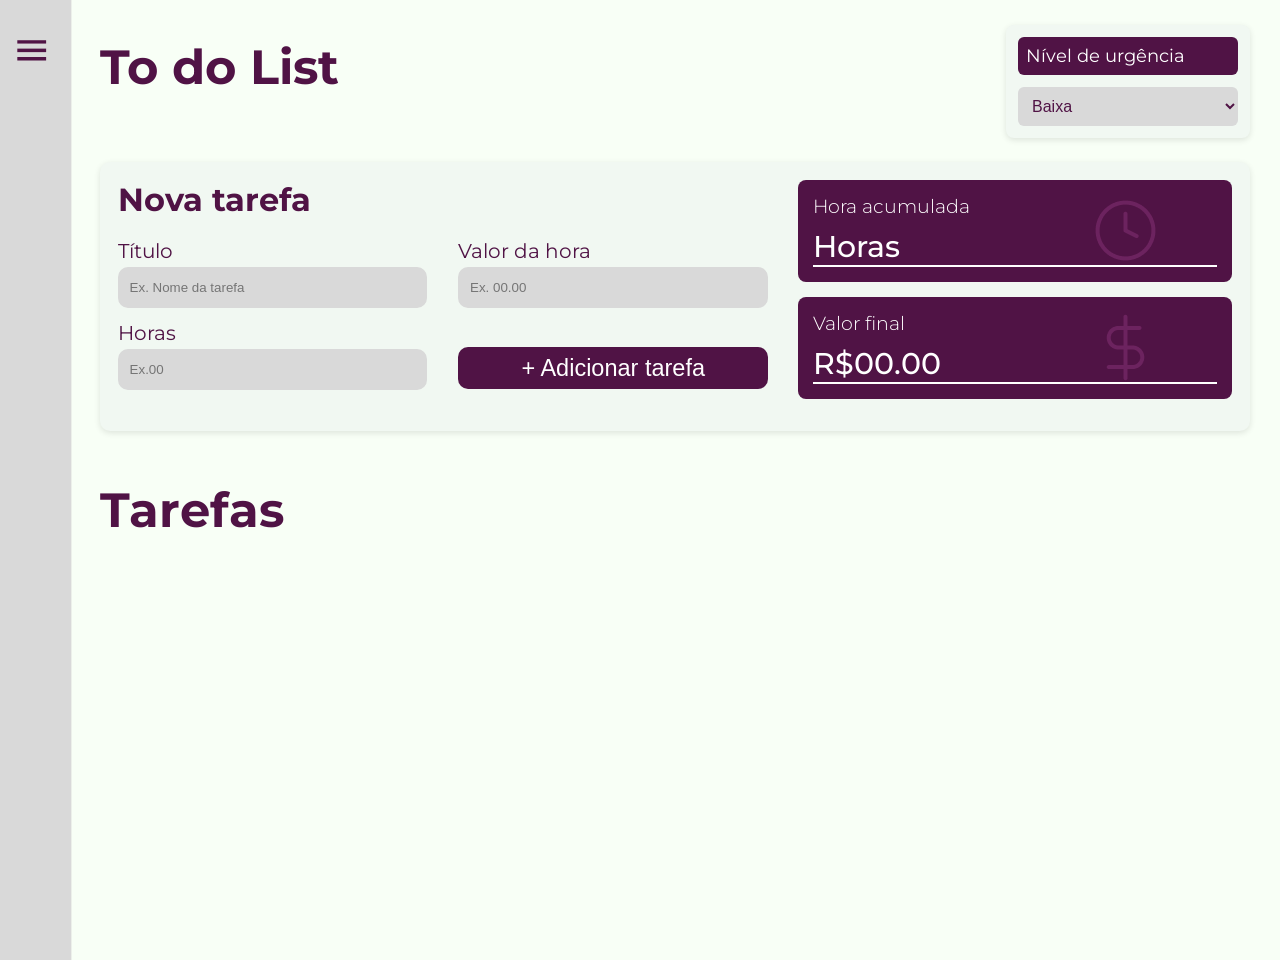
<file: index.html>
<!DOCTYPE html>
<html lang="pt-br">
<head>
    <meta charset="UTF-8">
    <meta name="viewport" content="width=device-width, initial-scale=1.0">
    <link rel="stylesheet" href="styles/index.css">
    <link rel="shortcut icon" href="https://cdn-icons-png.flaticon.com/512/1940/1940308.png" type="image/x-icon">
    <title>To Do List</title>
</head>

<body>
    <!-- Aqui é a aba do Menu -->
    <div class="principal_menu">
        <section class="barra_menu">
            <header class="cabecalho">
                <h2>Menu</h2>
                <button type="button" id="abrir" onclick="abrir_menu()">
                    <img src="img/menu.png" alt="Menu">
                </button>
            </header>
            <nav class="navegacao">
                <ul>
                    <li><a href="https://calendar.google.com/calendar/u/0/r" target="_blank"><img src="img/Calendar.png" alt="">Calendário</a></li>
                    <li class=""><a href="index.html"><img src="img/Clipboard.png" alt="">Tarefas</a></li>
                    <li><a href="pages/img.html" target="_blank"><img src="img/Icon.png" alt="">Configurações</a></li>
                </ul>
            </nav>
            <div class="perfil">
                <img src="img/Generic avatar.png">
                <span>Olá</span>
            </div>

        </section>
            <main class="principal">
                <div class="topo">
                    <h1>To do List</h1>
                <!-- Aqui é o nível de urgência -->
                    <form class="nivelUrgencia">
                        <label for="urgencia"></label>
                        <p>Nível de urgência</p>
                        <select name="urgencia" id="urgencia">
                            <option value="Baixa">Baixa</option>
                            <option value="Média">Média</option>
                            <option value="Alta">Alta</option>
                        </select>
                    </form>
                </div>

            <!-- Começo da página - Adicionar Tarefa -->
            <section class="nova_tarefa">
                <div class="tarefas_gerais">
                    <h2>Nova tarefa</h2>

                    <form id="tarefa_form" class="formulario_tarefa">
                        <div class="grupo_linha">
                            <div class="titulo_tarefa">
                                <label for="titulo">Título</label>
                                <input type="text" id="titulo" placeholder="Ex. Nome da tarefa">
                            </div>
                            <div class="titulo_tarefa">
                                <label for="valor">Valor da hora</label>
                                <input type="number" id="valor" placeholder="Ex. 00.00">
                            </div>
                        </div>

                        <div class="grupo_linha">
                            <div class="titulo_tarefa">
                                <label for="horas">Horas</label>
                                <input type="number" id="horas" placeholder="Ex.00">
                            </div>
                            <button type="button" class="adicionar_tarefa" onclick="adicionar()">+ Adicionar tarefa</button>
                        </div>
                    </form>
                </div>

                <!-- Cartões de hora e subtotal -->
                <div class="cartoes">
                    <div class="cartao hora">
                        <h3>Hora acumulada</h3>
                        <div class="resumo" id="horaAcumulada">Horas</div>
                        <hr>
                        
                    </div>
                    <div class="cartao valor">
                        <h3>Valor final</h3>
                        <div class="resumo" id="valorAcumulado">R$00.00</div>
                        <hr>
                        
                    </div>
                </div>
            </section>

            <!-- Tarefas adicionadas -->
            <section class="lista_tarefa" id="lista_tarefa">
                <h2>Tarefas</h2>

                <!-- Aqui está comentado porque ele vai ser exibido quando o botão for adicionado -->
                <!-- <article>
                    <div class="coluna_tarefa">
                        <h4>Tarefa</h4>
                    </div>

                    <div class="coluna_tarefa">
                        <h4>Duração</h4>
                    </div>

                    <div class="coluna_tarefa">
                        <h4>Valor total</h4>
                    </div>

                    <div class="acoes">
                        <button type="button" class="editar_tarefa" onclick="editar()" title="Editar">
                            <img src="img/edit.png" alt="Editar">
                        </button>
                        <button type="button" class="excluir_tarefa" onclick="exluir(this)" title="Excluir">
                            <img src="img/delete.png" alt="Excluir">
                        </button>
                    </div>                    
                </article> -->
                <div id="taskList">
                    <!-- Aqui vai ser exibido as tarefas adicionadas -->
                </div>
                
            </section>
        </main>
    </div>    

    <script src="scripts/index.js"></script>
</body>
</html>
</file>
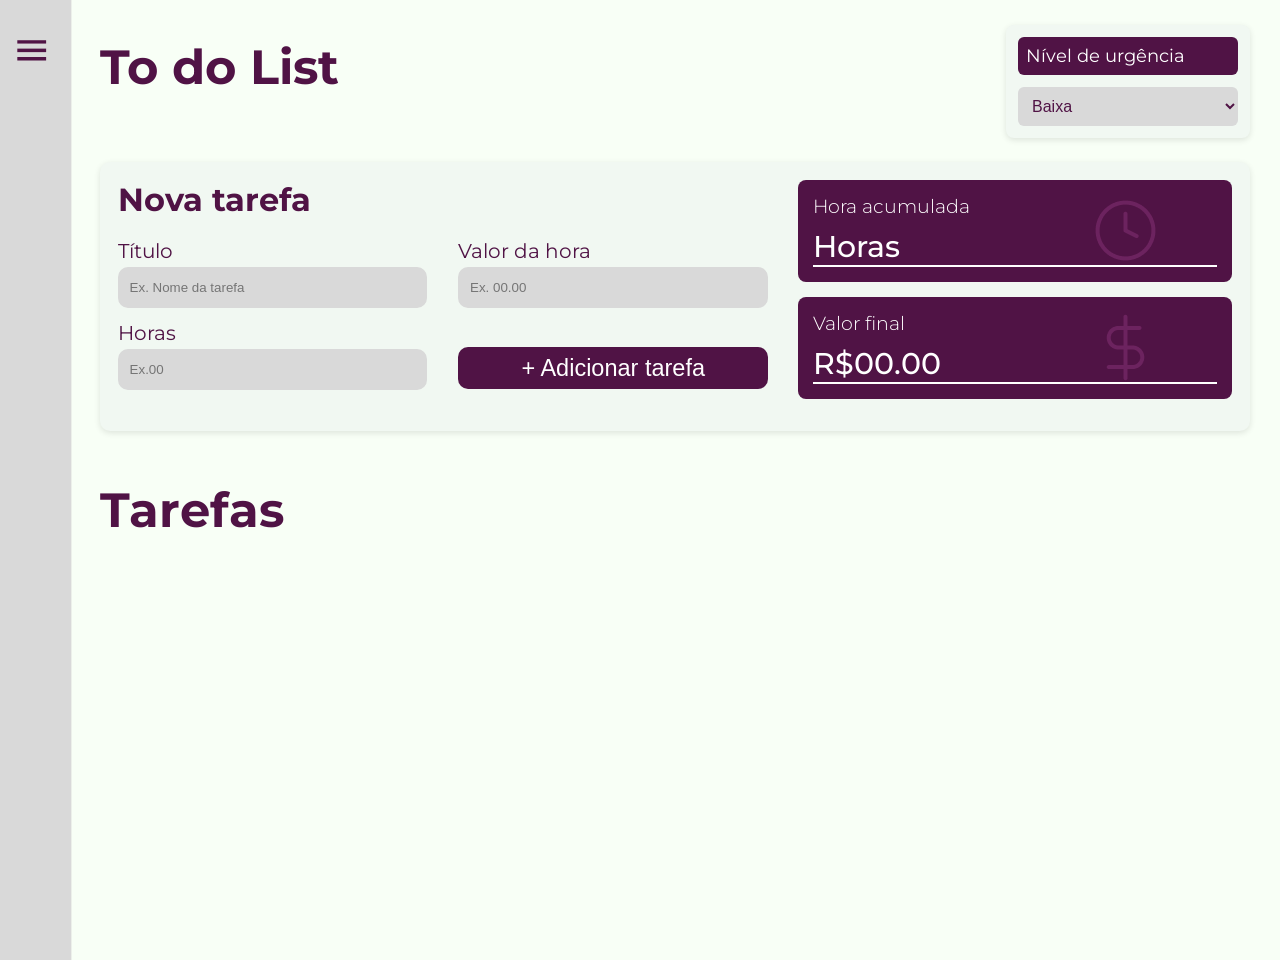
<file: pages/index.html>
<!DOCTYPE html>
<html lang="pt-br">
<head>
    <meta charset="UTF-8">
    <meta name="viewport" content="width=device-width, initial-scale=1.0">
    <link rel="stylesheet" href="../styles/index.css">
    <link rel="shortcut icon" href="https://cdn-icons-png.flaticon.com/512/1940/1940308.png" type="image/x-icon">
    <title>To Do List</title>
</head>

<body>
    <!-- Aqui é a aba do Menu -->
    <div class="principal_menu">
        <section class="barra_menu">
            <header class="cabecalho">
                <h2>Menu</h2>
                <button type="button" id="abrir" onclick="abrir_menu()">
                    <img src="../img/menu.png" alt="Menu">
                </button>
            </header>
            <nav class="navegacao">
                <ul>
                    <li><a href="https://calendar.google.com/calendar/u/0/r" target="_blank"><img src="../img/Calendar.png" alt="">Calendário</a></li>
                    <li class=""><a href="../pages/index.html"><img src="../img/Clipboard.png" alt="">Tarefas</a></li>
                    <li><a href="../pages/img.html" target="_blank"><img src="../img/Icon.png" alt="">Configurações</a></li>
                </ul>
            </nav>
            <div class="perfil">
                <img src="../img/Generic avatar.png">
                <span>Olá</span>
            </div>

        </section>
            <main class="principal">
                <div class="topo">
                    <h1>To do List</h1>
                <!-- Aqui é o nível de urgência -->
                    <form class="nivelUrgencia">
                        <label for="urgencia"></label>
                        <p>Nível de urgência</p>
                        <select name="urgencia" id="urgencia">
                            <option value="Baixa">Baixa</option>
                            <option value="Média">Média</option>
                            <option value="Alta">Alta</option>
                        </select>
                    </form>
                </div>

            <!-- Começo da página - Adicionar Tarefa -->
            <section class="nova_tarefa">
                <div class="tarefas_gerais">
                    <h2>Nova tarefa</h2>

                    <form id="tarefa_form" class="formulario_tarefa">
                        <div class="grupo_linha">
                            <div class="titulo_tarefa">
                                <label for="titulo">Título</label>
                                <input type="text" id="titulo" placeholder="Ex. Nome da tarefa">
                            </div>
                            <div class="titulo_tarefa">
                                <label for="valor">Valor da hora</label>
                                <input type="number" id="valor" placeholder="Ex. 00.00">
                            </div>
                        </div>

                        <div class="grupo_linha">
                            <div class="titulo_tarefa">
                                <label for="horas">Horas</label>
                                <input type="number" id="horas" placeholder="Ex.00">
                            </div>
                            <button type="button" class="adicionar_tarefa" onclick="adicionar()">+ Adicionar tarefa</button>
                        </div>
                    </form>
                </div>

                <!-- Cartões de hora e subtotal -->
                <div class="cartoes">
                    <div class="cartao hora">
                        <h3>Hora acumulada</h3>
                        <div class="resumo" id="horaAcumulada">Horas</div>
                        <hr>
                        
                    </div>
                    <div class="cartao valor">
                        <h3>Valor final</h3>
                        <div class="resumo" id="valorAcumulado">R$00.00</div>
                        <hr>
                        
                    </div>
                </div>
            </section>

            <!-- Tarefas adicionadas -->
            <section class="lista_tarefa" id="lista_tarefa">
                <h2>Tarefas</h2>

                <!-- Aqui está comentado porque ele vai ser exibido quando o botão for adicionado -->
                <!-- <article>
                    <div class="coluna_tarefa">
                        <h4>Tarefa</h4>
                    </div>

                    <div class="coluna_tarefa">
                        <h4>Duração</h4>
                    </div>

                    <div class="coluna_tarefa">
                        <h4>Valor total</h4>
                    </div>

                    <div class="acoes">
                        <button type="button" class="editar_tarefa" onclick="editar()" title="Editar">
                            <img src="../img/edit.png" alt="Editar">
                        </button>
                        <button type="button" class="excluir_tarefa" onclick="exluir(this)" title="Excluir">
                            <img src="../img/delete.png" alt="Excluir">
                        </button>
                    </div>                    
                </article> -->
                <div id="taskList">
                    <!-- Aqui vai ser exibido as tarefas adicionadas -->
                </div>
                
            </section>
        </main>
    </div>    

    <script src="../scripts/index.js"></script>
</body>
</html>
</file>
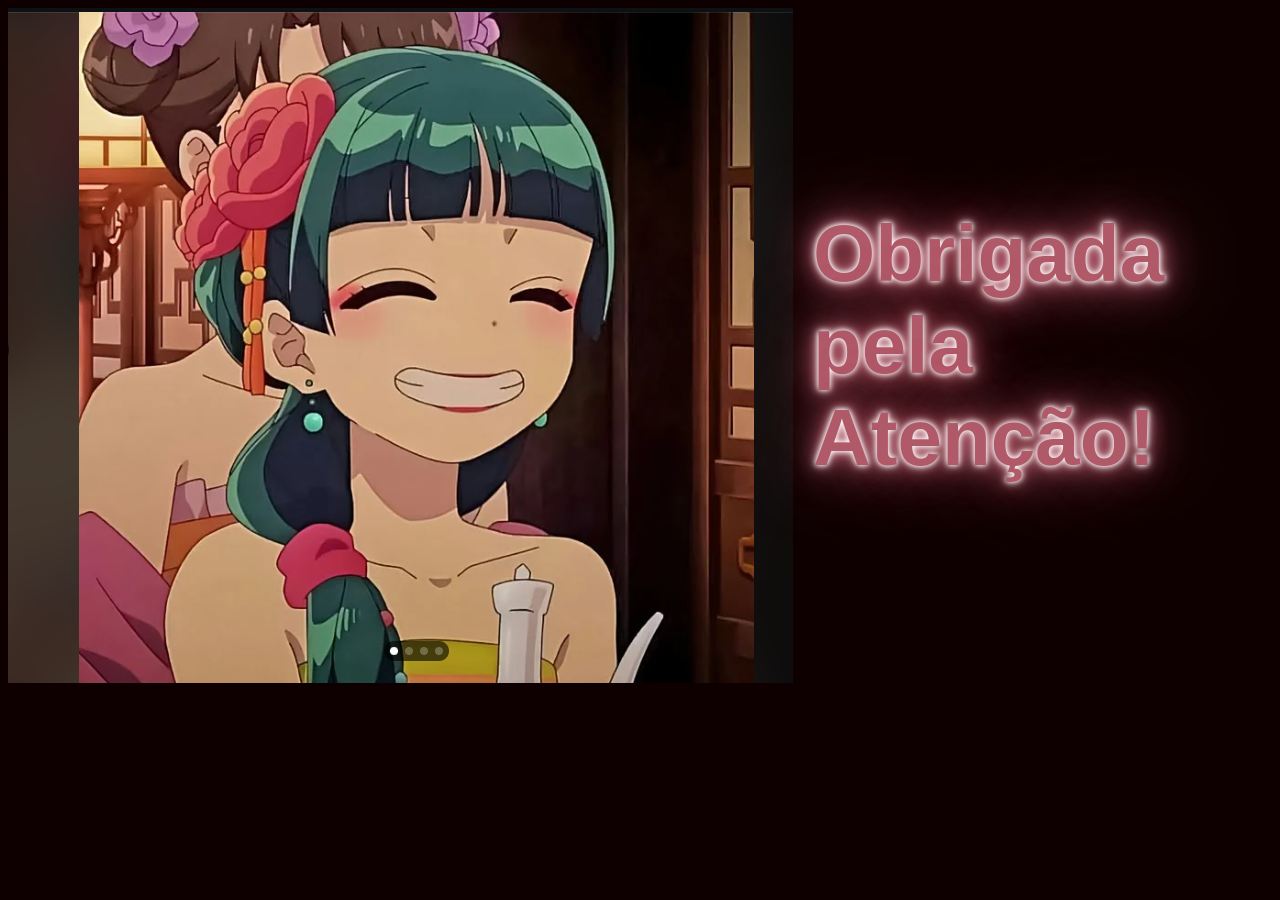
<file: pages/img.html>
<!DOCTYPE html>
<html lang="pt-br">
<head>
    <meta charset="UTF-8">
    <meta name="viewport" content="width=device-width, initial-scale=1.0">
    <title>Obrigada</title>
    <style>
        body{
            background-color: #0E0000;
            display: flex;
            flex-direction: row;
            color: #B05969;
        }
        h1{
            font-family: 'Lucida Sans', 'Lucida Sans Regular', 'Lucida Grande', 'Lucida Sans Unicode', Geneva, Verdana, sans-serif;
            font-size: 5rem;
            display: flex;
            justify-content: center;
            margin-left: 20px;
            align-items: center;    
            text-shadow: 
                0 0 5px #fff,
                0 0 10px #fff,
                0 0 20px #e0667d,
                0 0 40px #B05969,
                0 0 80px #B05969;
        }
    </style>
</head>
<body>
    <img src="../img/Captura de tela 2026-04-29 072428.png" alt="">
    <h1>Obrigada pela Atenção!</h1>
</body>
</html>
</file>
<file: styles/index.css>
@import url('https://fonts.googleapis.com/css2?family=Montserrat:ital,wght@0,100..900;1,100..900&display=swap');

*{
    padding: 0;
    margin: 0;
}
body{
    font-family: "Montserrat", sans-serif;
    background-color: #F8FFF6;
    box-sizing: border-box;
}

body::-webkit-scrollbar{
    display: none;
}

.principal_menu{
    display: flex;
    min-height: 100vh;
}

.barra_menu{
    width: 300px;
    background-color: #D9D9D9;
    transform: translateX(-79%);
    transition: transform 0.4s ease;
    padding: 30px 20px;
    display: flex;
    flex-direction: column;
}

.barra_menu {
    transform: translateX(-79%);
    transition: transform 0.4s ease;
    position: relative;
    z-index: 1000;
    height: 100vh;
    left: 0;
    top: 0;
}

.barra_menu.aberto {
    transform: translateX(0);      
}

.cabecalho{
    display: flex;
    justify-content: space-between;
    align-items: center;
}

.cabecalho h2{
    color: #501345;
    font-size: 36px;
    font-weight: 700;
}

.cabecalho button{
    background-color: transparent;
    border: none;
}

.cabecalho button img{
    width: 39px;
    height: 41px;
    cursor: pointer;
}

.cabecalho button img:hover{
    opacity: 0.7;
}

.navegacao ul{
    list-style: none;
}

.navegacao a{
    text-decoration: none;
    color: #474845;
    display: flex;
    align-items: center;
    gap: 10px;
}

.navegacao a:hover{
    color: #501345;
    font-weight: 600;
    transition: 0.3s;
    border-right: 3px solid #501345;
}

.navegacao img{
    width: 23px;
    height: auto;
    transition: all 0.2s ease-in-out;
}

.navegacao img:hover{
    opacity: 0.8;
    filter: brightness(0) saturate(100%) invert(5%) sepia(65%) saturate(3743%) hue-rotate(295deg) brightness(94%) contrast(98%);
}

.navegacao li{
    padding: 10px 10px;
    cursor: pointer;
    color: #474845
}

.navegacao li:hover {
    background: #d5d5d5;
}

.perfil{
    margin-top: auto;
    margin-left: 18px;
    position: sticky;     
    bottom: 20px;         
    background: #D9D9D9;  
    padding: 15px;        
    display: flex;
    align-items: center;
    gap: 10px;
}

.perfil img{
    width: 45px;
    height: 45px;
}

.perfil span{
    color: #501345;
    font-weight: 500;
}

.principal{
    flex: 1;
    padding: 20px;
}

.nivelUrgencia {
    background-color: #F1F8F2; 
    padding: 12px;
    width: 220px;
    border-radius: 8px;
    box-shadow: 0 2px 6px rgba(0, 0, 0, 0.11);
}

.nivelUrgencia p {
    background-color: #501345; 
    color: #fff;
    padding: 8px;
    border-radius: 6px;
    font-size: 18px;
    margin-bottom: 12px;
}

.nivelUrgencia select {
    width: 100%;
    padding: 10px;
    border-radius: 6px;
    border: none;
    background-color: #D9D9D9;
    color: #501345;
    font-size: 16px;
    cursor: pointer;   
}

.nivelUrgencia select:hover {
    background-color: #474845;
    color: #d5d5d5;
}

.nivelUrgencia select option {
    background-color: #D9D9D9;
    color: #501345;
}

.principal h1{
    font-size: 3rem;
    color: #501345;
    margin-bottom: 30px;
}

.topo{
    display: flex;
    justify-content: space-between;
    align-items: center;
    margin-bottom: 1.5rem;
}

.nova_tarefa{
    display: grid;
    grid-template-columns: 1.5fr 1fr;
    gap: 30px;
    background-color: #F1F8F2;
    padding: 1.1rem;
    border-radius: 10px;
    box-shadow: 0 2px 6px rgba(0, 0, 0, 0.11);
}

.tarefas_gerais h2{
    margin-bottom: 20px;
    color: #501345;
    font-size: 32px
}

.titulo_tarefa{
    margin-bottom: 15px;
    flex: 1;
}

.titulo_tarefa label{
    display: block;
    font-size: 20px;
    color: #501345;
    margin-bottom: 4px;
}

.titulo_tarefa input{
    width: 92%;
    height: 26%;
    padding: 12px;
    border: none;
    border-radius: 10px;
    background-color: #D9D9D9;
}

.grupo_linha{
    display: grid;
    grid-template-columns: 1fr 1fr;
    gap: 30px;
}

.adicionar_tarefa{
    width: 100%;
    height: 50.31%;
    color: white;
    padding: 10px;
    border: none;
    border-radius: 10px;
    background-color: #501345;
    font-size: 23.5px;
    margin-top: 8.6%;
    padding-top: 8px;
    cursor: pointer;
    transition: 0.3s all ease;
}

.adicionar_tarefa:hover{
    transform: scale(1.1);
    box-shadow: 0 4px 9px rgba(0, 0, 0, 0.33);
}

.cartao{
    padding: 15px;
    border-radius: 8px;
    color: white;
    margin-bottom: 15px;
}

.cartao h3{
    font-weight: 300;
}

.hora{
    background-color: #501345;
    background-image: url(../img/Clock.png);
    background-repeat: no-repeat;
    background-position: 80%;
}

.valor{
    background-color: #501345;
    background-image: url(../img/Dollar\ sign.png);
    background-repeat: no-repeat;
    background-position: 80%;
}

.resumo{
    display: flex;
    justify-content: space-between;
    align-items: center;
    margin-top: 10px;
    font-weight: 500;
    font-size: 30px;
}

hr{
    border: 0;
    background-color: white;
    height: 2px;
}

.lista_tarefa{
    margin-top: 40px;
}

.lista_tarefa h2{
    font-size: 3rem;
    color: #501345;
    margin-top: 50px;
}

article{
    background-color: #D9D9D9;
    display: flex;
    justify-content: space-between;
    padding: 10px;
    border-radius: 10px;
    align-items: center;
    margin-top: 1.5%;
}
 
h4{
    color: #501345;
}
.coluna_tarefa{
    font-size: 18px;
}

.coluna_tarefa p{
    color: #2e2f2d;

}

.acoes {
    display: flex;
    gap: 10px;
    align-items: center;
    margin-right: 1rem
}

.editar_tarefa, .excluir_tarefa {
    width: 50px;
    height: 50px;
    border: none;
    background: white;
    padding: 0;
    cursor: pointer;
    border-radius: 10px;
    display: flex;
    align-items: center;
    justify-content: center;
    transition: all 0.3s ease;
}

.editar_tarefa img, .excluir_tarefa img {
    width: 30px;
    height: auto;
    display: block;
    object-fit: contain;
}

.editar_tarefa:hover, .excluir_tarefa:hover {
    transform: scale(1.1);
    box-shadow: 0 3px 5px rgba(0, 0, 0, 0.33);
}

.principal {
    flex: 1;
    padding: 25px 30px;
    transition: margin-left 0.4s ease;
    margin-left: -270px;
}

.barra_menu.aberto ~ .principal {
    margin-left: 2px; 
}

/* Tentativa de responsividade */
@media (max-width: 768px) {

    .principal_menu {
        flex-direction: column;
    }
    
    .barra_menu { 
        width: 100vw; 
        height: auto;
        transform: translateY(-100%);
        position: fixed;
        top: 0;
        left: 0;
        z-index: 1000;
    }
    
    .barra_menu.aberto { 
        transform: translateY(0); 
    }
    
    .principal { 
        margin-left: 0 !important; /*O important serve para forçar ele ficar com essa margin*/
        width: 100vw;
        padding: 20px 15px;
        margin-top: 0;
    }
    
    .adicionar_tarefa{ 
        font-size: 18px; 
    }

    .principal h1, .lista_tarefa h2, .tarefas_gerais h2{ 
        font-size: 2rem; 
    }

    .cabecalho h2{ 
        font-size: 28px; 
    }
}

@media (max-width: 480px) {
    .principal { 
        padding: 15px 10px; 
    }
    
    .nova_tarefa { 
        grid-template-columns: 1fr; 
        gap: 20px; 
        padding: 20px 15px; 
    }
    
    .grupo_linha { 
        grid-template-columns: 1fr; 
        gap: 15px; 
    }
    
    .titulo_tarefa input { 
        width: 100%; 
        height: 50px; 
        font-size: 16px; 
        padding: 12px; 
        box-sizing: border-box;
    }
    
    .adicionar_tarefa { 
        width: 100%; 
        height: 55px; 
        font-size: 16px; 
        margin-top: 10px; 
    }
    
    .cartao{ 
        padding: 20px 15px; 
    }

    .resumo { 
        font-size: 24px; 
    }
    
    article { 
        flex-direction: row;
        flex-wrap: wrap;
        gap: 10px;
        padding: 15px;
    }
    
    .coluna_tarefa { 
        flex: 1 1 45%; 
        min-width: 120px;
    }
    
    .acoes { 
        flex: 1 1 100%; 
        justify-content: flex-end;
    }
}
</file>
